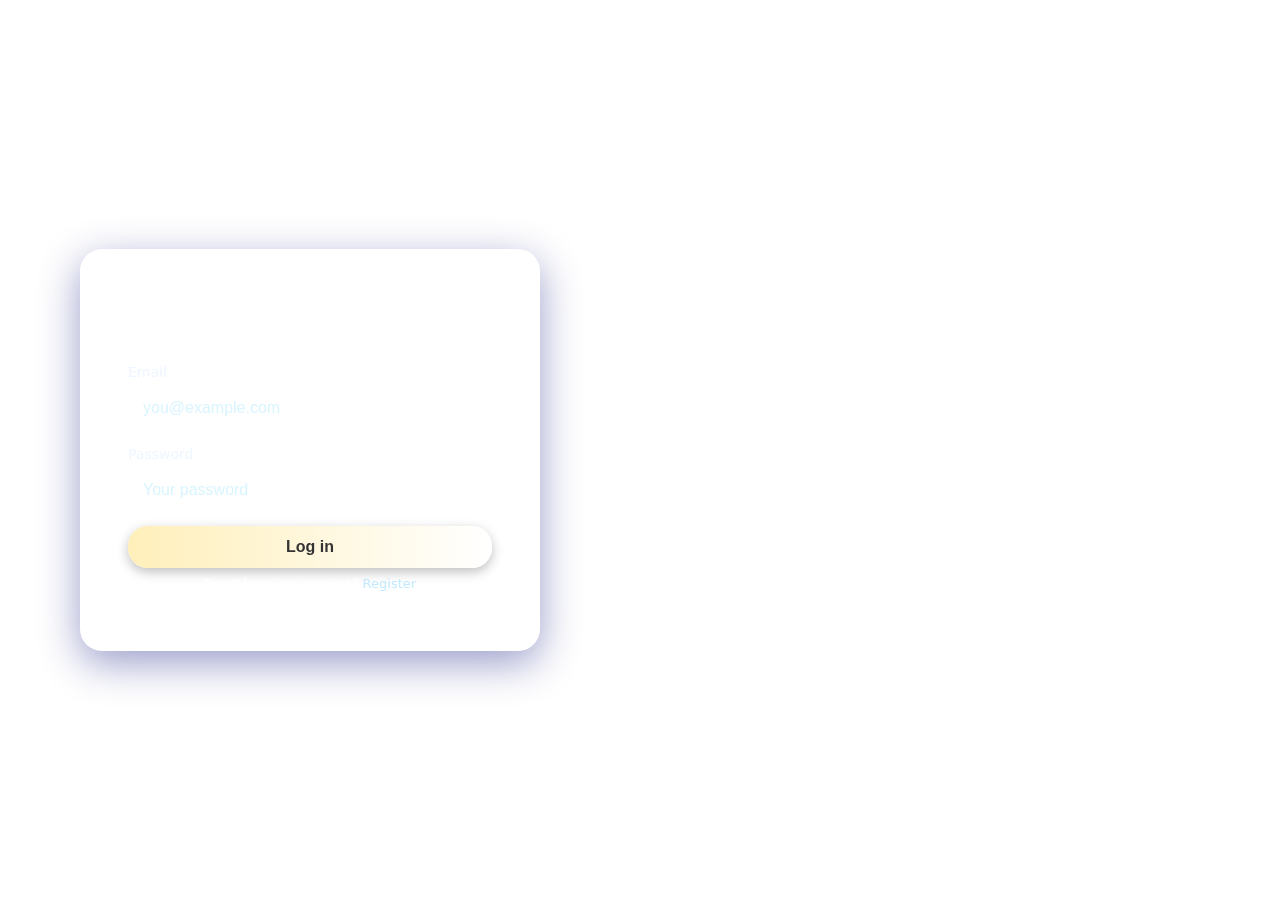
<file: index.html>
<!DOCTYPE html>
<html lang="en">
<head>
  <meta charset="UTF-8" />
  <meta name="viewport" content="width=device-width, initial-scale=1" />
  <title>Login</title>
  <link rel="stylesheet" href="style.css" />
</head>
<body>
  <div class="background" aria-hidden="true"></div>
  <main class="login-container">
    <form class="login-form" action="cars.html" method="get" novalidate>
      <h1 class="title">Login</h1>
      <div class="field">
        <label for="email">Email</label>
        <input id="email" type="email" required placeholder="you@example.com" />
      </div>
      <div class="field">
        <label for="password">Password</label>
        <input id="password" type="password" required placeholder="Your password" />
      </div>
      <button type="submit" class="submit">Log in</button>
      <p class="register">Don’t have an account? <a href="#">Register</a></p>
    </form>
  </main>
</body>
</html>
</file>
<file: style.css>
/* Base */
* { box-sizing: border-box; }

html, body {
  height: 100%;
  margin: 0;
  font-family: system-ui, -apple-system, "Segoe UI", Roboto, Arial, "Noto Sans", sans-serif;
  color-scheme: light dark;
}

/* Background */
.background {
  position: fixed;
  inset: 0;
  width: 100vw;
  height: 100vh;
  background: url("https://img.pikbest.com/backgrounds/20190908/simple-e-commerce-car-background-synthesis_1902966.jpg!sw800") center / cover no-repeat;
  filter: brightness(0.6);
  z-index: 0;
}


/* Layout */
.login-container {
  position: relative;
  z-index: 1;
  min-height: 100vh;
  display: flex;
  align-items: center;
  justify-content: flex-start; /* Moves it to left side */
  padding-left: 80px; /* Adds some space from left edge */
  padding-right: 34px;
}


/* Card */
.login-form {
  width: 100%;
  max-width: 460px;  /* Increased from 360px */
  padding: 60px 48px; /* More inner space */
  border-radius: 22px;

  /* Glassmorphism */
  background: rgba(255, 255, 255, 0.18);
  box-shadow: 0 12px 40px rgba(31, 38, 135, 0.45);
  backdrop-filter: blur(10px);
  -webkit-backdrop-filter: blur(10px);

  color: #fff;
}



.title {
  margin: 0 0 20px;
  font-size: 28px;
  font-weight: 600;
  letter-spacing: 0.5px;
  text-align: center;
}

/* Fields */
.field {
  width: 100%;
  margin-bottom: 14px;
}

.field label {
  display: inline-block;
  margin-bottom: 6px;
  font-size: 14px;
  color: #eef6ff;
}

.field input {
  width: 100%;
  padding: 12px 14px;
  border: 1px solid rgba(255, 255, 255, 0.35);
  border-radius: 8px;
  background: rgba(255, 255, 255, 0.2);
  color: #fff;
  font-size: 16px;
  outline: none;
}

.field input::placeholder {
  color: #d9f5ff; /* (fixed normal space) */
}

/* Options row */
.options {
  display: flex;
  align-items: center;
  justify-content: space-between;
  gap: 12px;
  margin: 4px 0 18px;
  font-size: 14px;
  color: #fff;
}

.remember {
  display: inline-flex;
  align-items: center;
  gap: 8px;
  user-select: none;
}

.forgot {
  color: #c1eaff;
  text-decoration: none;
}
.forgot:hover,
.register a:hover {
  text-decoration: underline;
}

/* Button */
.submit {
  width: 100%;
  padding: 12px 0;
  border: none;
  border-radius: 20px;
  background: linear-gradient(90deg, #ffefba 0%, #ffffff 100%);
  color: #333;
  font-size: 16px;
  font-weight: 700;
  cursor: pointer;
  transition: transform 0.06s ease, box-shadow 0.2s ease;
  box-shadow: 0 4px 12px rgba(0,0,0,0.25);
}

.submit:hover { transform: translateY(-1px); }
.submit:active { transform: translateY(0); }

/* Register */
.register {
  margin: 8px 0 0;
  color: #fff;
  font-size: 13px;
  text-align: center;
}
.register a {
  color: #c1eaff;
  text-decoration: none;
}

/* Focus visibility & accessibility */
:focus-visible {
  outline: 3px solid #c1eaff;
  outline-offset: 2px;
  border-radius: 6px;
}

@supports not ((backdrop-filter: blur(8px)) or (-webkit-backdrop-filter: blur(8px))) {
  .login-form {
    background: rgba(0, 0, 0, 0.55);
  }
}

/* Respect reduced motion */
@media (prefers-reduced-motion: reduce) {
  .submit {
    transition: none;
  }
}
</file>
